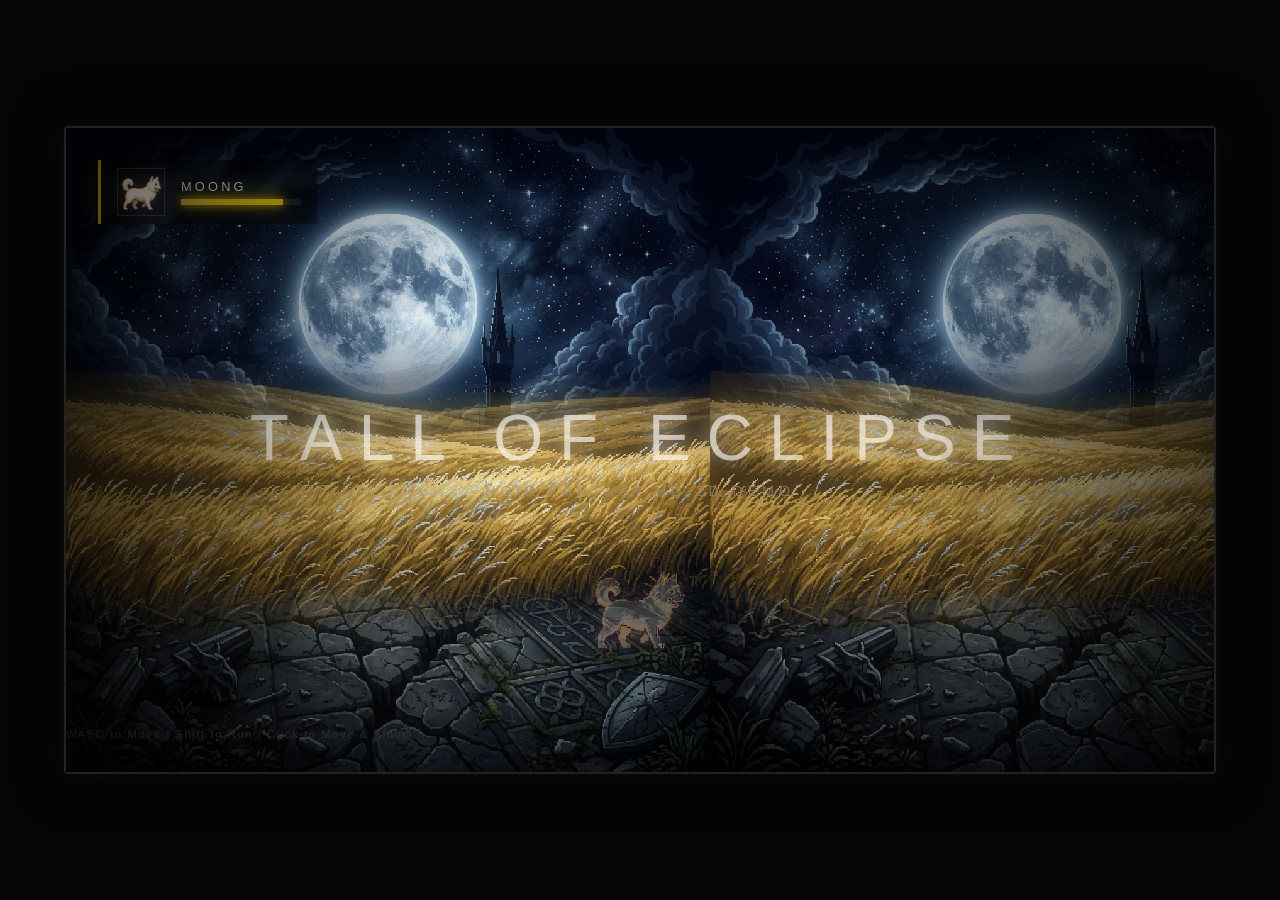
<file: demo/index.html>
<!DOCTYPE html>
<html lang="ko">
<head>
    <meta charset="UTF-8">
    <meta name="viewport" content="width=device-width, initial-scale=1.0">
    <title>Noir Fantasy HD-2D Prototype</title>
    <link rel="stylesheet" href="style.css">
</head>
<body>
    <div class="game-container">
        <div class="parallax-stage" id="stage">
            <!-- Layer 1: Far Background (Moon & Tower) -->
            <div class="layer far-bg" id="layer-far"></div>
            
            <!-- Layer 2: Midground (Golden Field) -->
            <div class="layer mid-bg" id="layer-mid"></div>
            
            <!-- Layer 3: Foreground (Gothic Floor) -->
            <div class="layer fore-bg" id="layer-fore"></div>
            
            <!-- Player Character -->
            <div class="player" id="player"></div>

            <!-- UI Overlay -->
            <div class="ui-overlay">
                <div class="character-status">
                    <div class="avatar"></div>
                    <div class="info">
                        <div class="name">MOONG</div>
                        <div class="hp-bar"><div class="hp-fill"></div></div>
                    </div>
                </div>
                
                <div class="title-card">
                    <h1>TALL OF ECLIPSE</h1>
                    <p>Noir Fantasy HD-2D Demo</p>
                </div>
                
                <div class="controls-hint">WASD to Move / Shift to Run / Click to Move & Bloom</div>
            </div>
        </div>
        
        <!-- Post-processing effects -->
        <div class="vignette"></div>
        <div class="bloom-overlay" id="bloom"></div>
    </div>

    <!-- SVG Filter for Chroma Key (Magenta to Transparent) -->
    <svg width="0" height="0" style="position: absolute;">
        <filter id="chromaKey">
            <feColorMatrix type="matrix" values="
                1 0 0 0 0
                0 1 0 0 0
                0 0 1 0 0
                -1 1 -1 1 0" />
        </filter>
    </svg>

    <script src="main.js"></script>
</body>
</html>
</file>
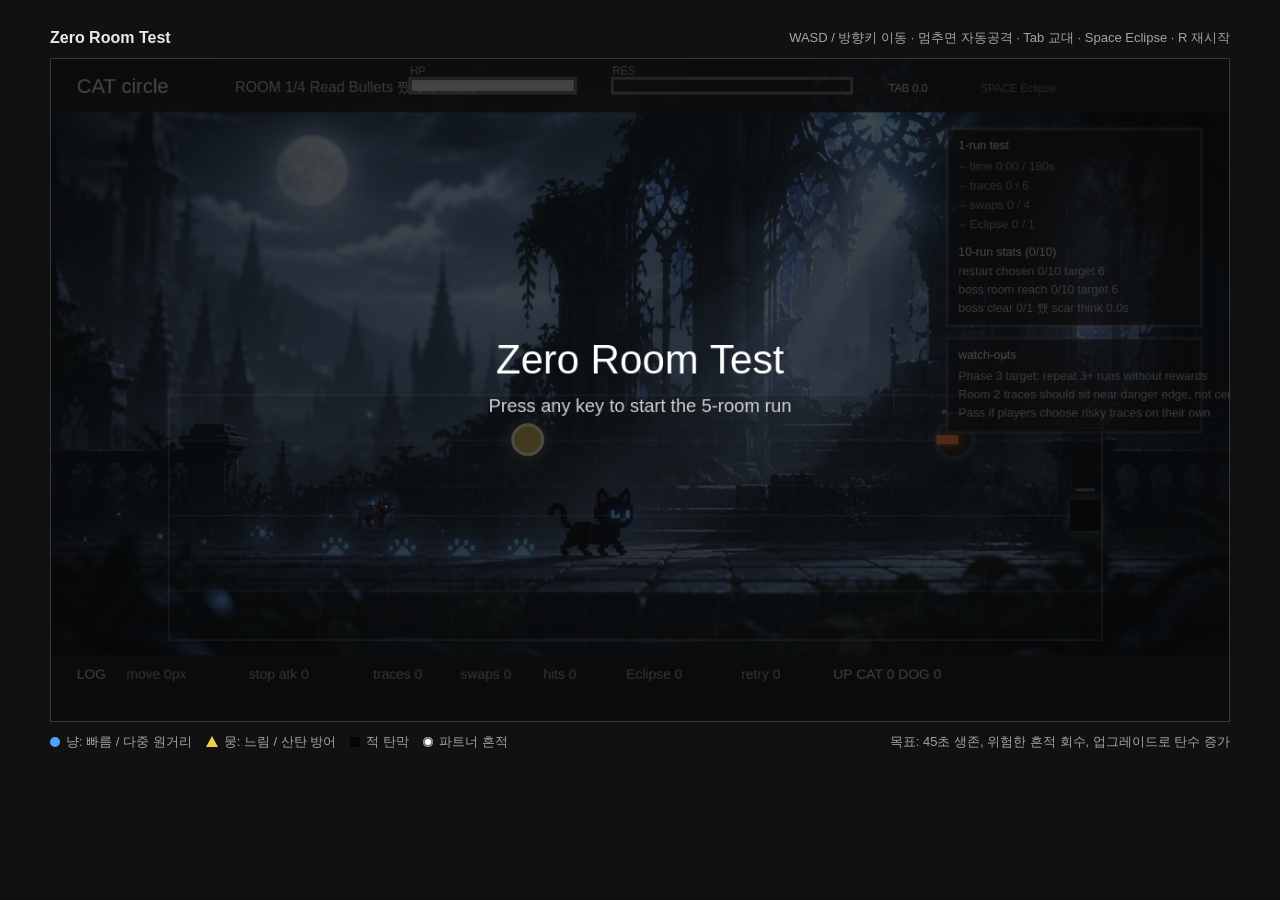
<file: zero-room-test.html>
﻿<!doctype html>
<html lang="ko">
  <head>
    <meta charset="utf-8" />
    <meta name="viewport" content="width=device-width, initial-scale=1" />
    <title>Zero Room Test</title>
    <style>
      :root {
        color-scheme: dark;
        --bg: #111;
        --panel: #181818;
        --ink: #e9e9e9;
        --muted: #a4a4a4;
        --line: #383838;
        --cat: #4aa3ff;
        --dog: #f0cf4c;
        --danger: #9c9c9c;
      }

      * {
        box-sizing: border-box;
      }

      html,
      body {
        margin: 0;
        min-height: 100%;
        background: var(--bg);
        color: var(--ink);
        font-family: Arial, Helvetica, sans-serif;
      }

      body {
        display: grid;
        place-items: center;
        padding: 18px;
      }

      .shell {
        width: min(100%, 1180px);
      }

      .topbar,
      .bottombar {
        display: flex;
        flex-wrap: wrap;
        gap: 10px 18px;
        align-items: center;
        justify-content: space-between;
        min-height: 40px;
        color: var(--muted);
        font-size: 13px;
      }

      .topbar strong {
        color: var(--ink);
        font-size: 16px;
        font-weight: 700;
      }

      .canvas-wrap {
        position: relative;
        width: 100%;
        aspect-ratio: 16 / 9;
        border: 1px solid var(--line);
        background: #202020;
      }

      canvas {
        display: block;
        width: 100%;
        height: 100%;
      }

      .legend {
        display: flex;
        flex-wrap: wrap;
        gap: 8px 14px;
      }

      .chip {
        display: inline-flex;
        align-items: center;
        gap: 6px;
      }

      .dot {
        width: 10px;
        height: 10px;
        display: inline-block;
        background: #777;
      }

      .dot.cat {
        border-radius: 50%;
        background: var(--cat);
      }

      .dot.dog {
        width: 0;
        height: 0;
        border-left: 6px solid transparent;
        border-right: 6px solid transparent;
        border-bottom: 11px solid var(--dog);
        background: transparent;
      }

      .dot.enemy {
        background: #050505;
      }

      .dot.trace {
        border-radius: 50%;
        background: #fff;
        box-shadow: 0 0 0 2px #777 inset;
      }
    </style>
  </head>
  <body>
    <main class="shell">
      <div class="topbar">
        <strong>Zero Room Test</strong>
        <span>WASD / 방향키 이동 · 멈추면 자동공격 · Tab 교대 · Space Eclipse · R 재시작</span>
      </div>
      <div class="canvas-wrap">
        <canvas id="game" width="1280" height="720" aria-label="Zero Room Test playable demo"></canvas>
      </div>
      <div class="bottombar">
        <div class="legend">
          <span class="chip"><i class="dot cat"></i>냥: 빠름 / 다중 원거리</span>
          <span class="chip"><i class="dot dog"></i>뭉: 느림 / 산탄 방어</span>
          <span class="chip"><i class="dot enemy"></i>적 탄막</span>
          <span class="chip"><i class="dot trace"></i>파트너 흔적</span>
        </div>
        <span>목표: 45초 생존, 위험한 흔적 회수, 업그레이드로 탄수 증가</span>
      </div>
    </main>

    <script>
      const canvas = document.getElementById("game");
      const ctx = canvas.getContext("2d");
      const W = canvas.width;
      const H = canvas.height;
      const arena = { x: 90, y: 76, w: 1100, h: 560 };
      const playArea = { x: 128, y: 382, w: 1014, h: 220 };
      const laneYs = [414, 496, 578];
      const keys = new Set();
      const stageArt = {
        night: loadImage("toe8.png"),
        dawn: loadImage("toe6.png"),
        boss: loadImage("assets/boss-stage/airship-boss-stage.png"),
        cat: loadImage("assets/boss-stage/cat-sprite.png"),
        dog: loadImage("assets/boss-stage/dog-sprite.png"),
        tiger: loadImage("assets/boss-stage/tiger-mob.png"),
        humanBossAim: loadImage("assets/boss-stage/human-boss-aim.png"),
        humanBossStand: loadImage("assets/boss-stage/human-boss-stand.png"),
        humanBossProne: loadImage("assets/boss-stage/human-boss-prone.png"),
      };

      const state = {
        started: false,
        over: false,
        clear: false,
        room: 1,
        scar: null,
        time: 0,
        runTime: 0,
        recorded: false,
        end: null,
        history: [],
        last: performance.now(),
        enemies: [],
        bullets: [],
        enemyBullets: [],
        traces: [],
        hazards: [],
        shockwaves: [],
        popups: [],
        spawned: new Set(),
        barrageCd: 0,
        player: null,
        log: null,
      };

      const roles = {
        cat: { label: "CAT", speed: 245, radius: 15, hp: 3, color: "#4aa3ff", shotCd: 0.42, damage: 1 },
        dog: { label: "DOG", speed: 176, radius: 20, hp: 4, color: "#f0cf4c", shotCd: 0.62, damage: 2 },
      };

      const totalRooms = 4;
      const roomNames = ["Read Bullets", "Risk Trace", "Swap Resonance", "Eclipse Clear"];
      const cautionNotes = [
        "Phase 3 target: repeat 3+ runs without rewards",
        "Room 2 traces should sit near danger edge, not center",
        "Pass if players choose risky traces on their own",
      ];
      const scarText = {
        missed: "?뉕컝由??됲꽣: first swap cooldown -30%",
        regret: "誘몃젴 ?됲꽣: first trace resonance +15",
        eclipse: "?붿떇 ?됲꽣: one guard above 80 resonance",
      };
      const scarDefs = [
        { id: "missed", title: "?뉕컝由??됲꽣", desc: "?ㅼ쓬 ??泥?援먮? 荑⑦???-30%" },
        { id: "regret", title: "誘몃젴 ?됲꽣", desc: "?ㅼ쓬 ??泥??붿쟻 怨듬챸 +15" },
        { id: "eclipse", title: "?붿떇 ?됲꽣", desc: "怨듬챸 80% ?댁긽?먯꽌 1??蹂댄샇" },
      ];
      const memoryFragments = {
        traces: "湲곗뼲 議곌컖 01 ??諛⑷툑 ?ㅺ? 吏?섍컙 ?먮━?? ?꾩쭅 ?④린媛 ?⑥븘 ?덉뿀??",
        swaps: "湲곗뼲 議곌컖 02 ???곕━??留뚮굹吏 紐삵뻽吏留? 媛숈? 諛뺤옄濡??吏곸???",
        eclipse: "湲곗뼲 議곌컖 03 ???좉퉸, 媛숈? ?멸퀎???寃?媛숇떎.",
        door: "湲곗뼲 議곌컖 04 ??臾??욊퉴吏 媛붾뒗?? 瑗щ━???우? ?딆븯??",
        clear: "湲곗뼲 議곌컖 05 ???대쾲?먮뒗 議곌툑 ??媛源뚯썱??",
      };

      reset();

      window.addEventListener("keydown", (event) => {
        if (["ArrowUp", "ArrowDown", "ArrowLeft", "ArrowRight", " ", "Tab"].includes(event.key)) {
          event.preventDefault();
        }
        const lowerKey = event.key.toLowerCase();
        if ((state.over || state.clear) && state.end) {
          if (["1", "2", "3"].includes(event.key)) selectScar(Number(event.key) - 1);
          if (event.key === "Enter" && state.end.selectedScar) restartFromEnd();
          return;
        }
        if (!state.started) state.started = true;
        if (!keys.has(lowerKey) && (lowerKey === "w" || lowerKey === "arrowup")) changeLane(-1);
        if (!keys.has(lowerKey) && (lowerKey === "s" || lowerKey === "arrowdown")) changeLane(1);
        if (event.key === "Tab") swap();
        if (event.key === " ") eclipse();
        if (event.key.toLowerCase() === "r") reset();
        keys.add(lowerKey);
      });

      window.addEventListener("keyup", (event) => {
        keys.delete(event.key.toLowerCase());
      });

      canvas.addEventListener("pointerdown", (event) => {
        if (!state.end || (!state.over && !state.clear)) return;
        const rect = canvas.getBoundingClientRect();
        const x = ((event.clientX - rect.left) / rect.width) * W;
        const y = ((event.clientY - rect.top) / rect.height) * H;
        for (let i = 0; i < 3; i += 1) {
          const r = scarRect(i);
          if (x >= r.x && x <= r.x + r.w && y >= r.y && y <= r.y + r.h) selectScar(i);
        }
        const b = restartRect();
        if (x >= b.x && x <= b.x + b.w && y >= b.y && y <= b.y + b.h && state.end.selectedScar) {
          restartFromEnd();
        }
      });

      requestAnimationFrame(loop);

      function reset() {
        state.started = false;
        state.over = false;
        state.clear = false;
        state.room = 1;
        state.scar = localStorage.getItem("zero-room-scar") || null;
        state.time = 0;
        state.runTime = 0;
        state.recorded = false;
        state.end = null;
        state.history = loadHistory();
        state.enemies = [];
        state.bullets = [];
        state.enemyBullets = [];
        state.traces = [];
        state.hazards = [];
        state.shockwaves = [];
        state.popups = [];
        state.spawned = new Set();
        state.barrageCd = 0.8;
        state.player = {
          x: arena.x + arena.w * 0.5,
          y: laneYs[1],
          lane: 1,
          role: "cat",
          hp: 3,
          maxHp: 3,
          resonance: 0,
          invuln: 0,
          guard: 0,
          idle: 0,
          shotCd: 0,
          swapCd: 0,
          eclipseCd: 0,
          upgrades: { cat: 0, dog: 0, eclipse: 0 },
        };
        state.log = {
          retries: Number(localStorage.getItem("zero-room-retries") || 0),
          moveDistance: 0,
          stopAttacks: 0,
          traces: 0,
          swaps: 0,
          hits: 0,
          eclipses: 0,
          deaths: 0,
          damageEvents: [],
          roomsCleared: 0,
          reachedRoom: 1,
          firstTraceUsed: false,
          firstSwapUsed: false,
          sameTraceTouches: 0,
          restartPressed: 0,
          scarBlocked: false,
          upgrades: 0,
        };
        setupRoom(1);
      }

      function setupRoom(room) {
        state.room = room;
        state.log.reachedRoom = Math.max(state.log.reachedRoom, room);
        state.time = 0;
        state.enemies = [];
        state.bullets = [];
        state.enemyBullets = [];
        state.traces = [];
        state.hazards = [];
        state.shockwaves = [];
        state.popups = [];
        state.spawned = new Set();
        state.barrageCd = 0.9;
        state.player.x = playArea.x + playArea.w * 0.22;
        state.player.lane = 1;
        state.player.y = laneYs[state.player.lane];
        state.player.idle = 0;
        state.player.shotCd = 0;
        state.player.swapCd = 0;
        state.player.guard = 0;

        if (room === 1) {
          spawnEnemy(playArea.x + playArea.w + 70, laneYs[1], 0.72, 5);
          spawnTurret(playArea.x + playArea.w - 160, laneYs[0], 4);
          spawnTrace(playArea.x + 390, laneYs[0], "dog", 10);
        } else if (room === 2) {
          spawnEnemy(playArea.x + playArea.w + 60, laneYs[0], 0.78, 5);
          spawnEnemy(playArea.x + playArea.w + 120, laneYs[2], 0.78, 5);
          spawnTurret(playArea.x + playArea.w - 90, laneYs[1], 5);
          spawnTrace(playArea.x + 650, laneYs[1], "cat", 10);
          spawnHazard(playArea.x + 610, laneYs[1], 58, 0.9);
        } else if (room === 3) {
          state.player.resonance = Math.max(state.player.resonance, 55);
          spawnEnemy(playArea.x + playArea.w + 80, laneYs[0], 0.78, 5);
          spawnEnemy(playArea.x + playArea.w + 140, laneYs[2], 0.9, 6);
          spawnTurret(playArea.x + playArea.w - 130, laneYs[1], 5);
          spawnTrace(playArea.x + 470, laneYs[2], "cat", 0);
          spawnHazard(playArea.x + 430, laneYs[2], 54, 0.85);
          spawnTrace(playArea.x + 740, laneYs[0], "dog", 0);
        } else if (room === 4) {
          state.player.resonance = Math.max(state.player.resonance, 60);
          spawnBoss();
          spawnTurret(playArea.x + playArea.w - 90, laneYs[0], 6);
          spawnTrace(playArea.x + 330, laneYs[2], "cat", 5);
          spawnTrace(playArea.x + 820, laneYs[0], "dog", 5);
          spawnHazard(playArea.x + 520, laneYs[1], 58, 0.95);
        }
        addPopup(W / 2, 116, `ROOM ${room}: ${roomNames[room - 1]}`);
      }

      function loop(now) {
        const dt = Math.min(0.033, (now - state.last) / 1000);
        state.last = now;
        update(dt);
        draw();
        requestAnimationFrame(loop);
      }

      function update(dt) {
        const p = state.player;
        if (!state.started || state.over || state.clear) {
          updateEffects(dt);
          return;
        }

        state.time += dt;
        state.runTime += dt;
        timeline();
        updateBarrage(dt);

        const move = inputVector();
        const targetY = laneYs[p.lane];
        const laneMoving = Math.abs(targetY - p.y) > 1;
        const moving = Math.abs(move.x) > 0 || laneMoving;
        const role = roles[p.role];

        if (moving) {
          const beforeX = p.x;
          const beforeY = p.y;
          p.x = clamp(p.x + move.x * role.speed * dt, playArea.x + role.radius, playArea.x + playArea.w - role.radius);
          p.y += (targetY - p.y) * Math.min(1, dt * 12);
          state.log.moveDistance += Math.hypot(p.x - beforeX, p.y - beforeY);
          p.idle = 0;
        } else {
          p.idle += dt;
          autoAttack(dt);
        }

        p.invuln -= dt;
        p.guard -= dt;
        p.swapCd -= dt;
        p.shotCd -= dt;
        p.eclipseCd -= dt;

        updateEnemies(dt);
        updateBullets(dt);
        updateEnemyBullets(dt);
        updateHazards(dt);
        updateTraces();
        updateEffects(dt);

        if (state.room === 4 && !state.enemies.some((enemy) => enemy.boss)) {
          state.clear = true;
          recordRun("clear");
          prepareRunEnd("clear");
        }

        if (p.hp <= 0) {
          state.over = true;
          state.log.deaths += 1;
          recordRun("fail");
          prepareRunEnd("fail");
          localStorage.setItem("zero-room-retries", String(state.log.retries + 1));
        }

        if (state.time >= 45) completeRoom();
      }

      function completeRoom() {
        state.log.roomsCleared += 1;
        if (state.room >= totalRooms) {
          state.clear = true;
          recordRun("clear");
          prepareRunEnd("clear");
          return;
        }
        const nextRoom = state.room + 1;
        state.player.hp = Math.min(state.player.maxHp, state.player.hp + 1);
        grantUpgrade("cat", 1, "ROOM UP");
        grantUpgrade("dog", 1, "ROOM UP");
        setupRoom(nextRoom);
      }

      function recordRun(result) {
        if (state.recorded) return;
        state.recorded = true;
        const run = {
          at: Date.now(),
          result,
          seconds: Math.round(state.runTime),
          traces: state.log.traces,
          swaps: state.log.swaps,
          eclipses: state.log.eclipses,
          reachedRoom: state.log.reachedRoom,
          bossClear: false,
          restarted: false,
          scarChoiceMs: 0,
        };
        state.history = [run, ...loadHistory()].slice(0, 10);
        localStorage.setItem("zero-room-history", JSON.stringify(state.history));
      }

      function loadHistory() {
        try {
          const parsed = JSON.parse(localStorage.getItem("zero-room-history") || "[]");
          return Array.isArray(parsed) ? parsed.slice(0, 10) : [];
        } catch {
          return [];
        }
      }

      function prepareRunEnd(result) {
        if (state.end) return;
        const lastHit = state.log.damageEvents[state.log.damageEvents.length - 1] || null;
        state.end = {
          result,
          reachedRoom: state.log.reachedRoom,
          lastHit,
          memory: chooseMemory(result),
          suggestedScar: chooseScar(),
          choices: scarDefs,
          selectedScar: null,
          openedAt: performance.now(),
          choiceMs: 0,
        };
      }

      function chooseMemory(result) {
        if (result === "clear" && state.room >= totalRooms) return memoryFragments.clear;
        if (state.log.eclipses >= 2) return memoryFragments.eclipse;
        if (state.log.swaps >= 6) return memoryFragments.swaps;
        if (state.log.traces >= 5) return memoryFragments.traces;
        if (state.log.reachedRoom >= totalRooms) return memoryFragments.door;
        return "湲곗뼲 議곌컖 00 ???ㅽ뙣?덉?留? ?붿쟻???⑥븯??";
      }

      function selectScar(index) {
        if (!state.end || !scarDefs[index]) return;
        const scar = scarDefs[index];
        state.end.selectedScar = scar.id;
        state.end.choiceMs = Math.round(performance.now() - state.end.openedAt);
        localStorage.setItem("zero-room-scar", scar.id);
        updateLastRun({ scar: scar.id, scarChoiceMs: state.end.choiceMs });
      }

      function restartFromEnd() {
        if (!state.end || !state.end.selectedScar) return;
        updateLastRun({ restarted: true });
        reset();
      }

      function updateLastRun(patch) {
        const hist = loadHistory();
        if (!hist.length) return;
        hist[0] = { ...hist[0], ...patch };
        state.history = hist.slice(0, 10);
        localStorage.setItem("zero-room-history", JSON.stringify(state.history));
      }

      function chooseScar() {
        if (state.player.resonance >= 80) return "eclipse";
        if (state.log.traces < 5) return "regret";
        if (state.log.swaps < 6 || state.log.sameTraceTouches > 0) return "missed";
        return "missed";
        const lastHit = state.log.damageEvents[state.log.damageEvents.length - 1];
        if (state.player.resonance >= 80) return "eclipse";
        if (state.log.traces === 0) return "regret";
        if (lastHit && lastHit.reason.includes("?ν뙋")) return "crack";
        return "missed";
      }

      function timeline() {
        if (state.room === 2) return timelineTraceRoom();
        if (state.room === 3) return timelineSwapEclipseRoom();
        if (state.room === 4) return timelineBossRoom();
        at(2, () => fireLaneStream(0, 3, 0.55));
        at(5, () => spawnEnemy(playArea.x + playArea.w + 80, laneYs[2], 0.72, 5));
        at(8, () => fireCrossLanes(4));
        at(13, () => spawnEnemy(playArea.x + playArea.w + 100, laneYs[0], 0.75, 5));
        at(16, () => spawnTrace(playArea.x + 620, laneYs[2], "cat", 0));
        at(18, () => fireLaneStream(2, 4, 0.48, "large"));
        at(21, () => fireLaneCurtain(1));
        at(24, () => fireDiagonalRain(4, "down-left"));
        at(27, () => fireCrossLanes(5));
        at(31, () => spawnTrace(playArea.x + 840, laneYs[1], "dog", 0));
        at(34, () => fireLaneCurtain(3));
        at(36, () => fireFan(playArea.x + playArea.w + 45, laneYs[1], Math.PI, 5, 145));
        at(41, () => fireVortex(playArea.x + playArea.w + 35, laneYs[1], 2));
      }

      function timelineTraceRoom() {
        at(3, () => fireLaneStream(2, 4, 0.45));
        at(6, () => {
          fireDiagonalRain(5, "down-left");
          spawnTrace(playArea.x + 430, laneYs[0], "dog", 10);
        });
        at(12, () => spawnEnemy(1040, 520, 1.05, 6));
        at(16, () => {
          fireSlowOrbs(3);
          spawnTrace(playArea.x + 790, laneYs[1], "cat", 10);
        });
        at(22, () => fireLaneStream(1, 5, 0.42));
        at(24, () => fireLaneCurtain(2));
        at(28, () => {
          fireDiagonalRain(6, "up-left");
          spawnTrace(playArea.x + 620, laneYs[2], state.player.role === "cat" ? "dog" : "cat", 10);
        });
        at(33, () => fireCrossLanes(7));
        at(36, () => fireLaneCurtain(4));
        at(38, () => spawnEnemy(210, 520, 1.12, 7));
        at(42, () => fireSlowOrbs(5));
      }

      function timelineSwapEclipseRoom() {
        at(4, () => fireLaneStream(0, 4, 0.45));
        at(7, () => spawnTrace(playArea.x + 300, laneYs[2], "cat", 0));
        at(8, () => fireLaneStream(2, 5, 0.38));
        at(12, () => spawnTrace(playArea.x + 810, laneYs[0], "dog", 0));
        at(15, () => spawnEnemy(1030, 510, 1.08, 7));
        at(19, () => {
          fireLaneStream(0, 3, 0.35);
          fireLaneStream(2, 3, 0.35);
        });
        at(21, () => fireLaneCurtain(1));
        at(24, () => spawnTrace(playArea.x + 535, laneYs[1], state.player.role === "cat" ? "dog" : "cat", 5));
        at(25, () => fireFan(playArea.x + playArea.w + 45, laneYs[1], Math.PI, 7, 138));
        at(28, () => fireVortex(playArea.x + playArea.w + 60, laneYs[1], 3));
        at(31, () => {
          state.player.resonance = Math.max(state.player.resonance, 85);
          spawnTrace(playArea.x + 870, laneYs[2], state.player.role === "cat" ? "dog" : "cat", 0);
        });
        at(36, () => spawnEnemy(240, 500, 1.15, 8));
        at(39, () => fireLaneCurtain(0));
        at(43, () => fireCrossLanes(8));
      }

      function timelineBossRoom() {
        at(4, () => bossPattern("fan"));
        at(7, () => spawnTrace(365, 470, state.player.role === "cat" ? "dog" : "cat", 5));
        at(11, () => bossPattern("drop"));
        at(13, () => bossPattern("curtain"));
        at(15, () => spawnTiger(250, 520, 1.1, 6));
        at(20, () => spawnTrace(965, 455, state.player.role === "cat" ? "dog" : "cat", 5));
        at(23, () => bossPattern("aimed"));
        at(26, () => bossPattern("vortex"));
        at(30, () => bossPattern("fan"));
        at(34, () => bossPattern("drop"));
        at(37, () => bossPattern("curtain"));
        at(39, () => spawnTrace(650, 195, state.player.role === "cat" ? "dog" : "cat", 10));
        at(42, () => bossPattern("vortex"));
      }

      function at(second, fn) {
        const key = String(second);
        if (state.time >= second && !state.spawned.has(key)) {
          state.spawned.add(key);
          fn();
        }
      }

      function updateBarrage(dt) {
        state.barrageCd -= dt;
        if (state.barrageCd > 0) return;
        const roomRate = [0, 2.35, 1.9, 1.55, 1.15][state.room] || 1.6;
        state.barrageCd = roomRate;
        const lane = Math.floor((state.time / roomRate + state.room) % laneYs.length);
        if (state.room === 1) {
          fireEnemyBullet(playArea.x + playArea.w + 50, laneYs[lane], -145, 0, 7, 7, "lane");
          return;
        }
        if (state.room === 2) {
          fireLaneStream(lane, 2, 0.35);
          if (Math.floor(state.time) % 2 === 0) fireEnemyBullet(playArea.x + playArea.w + 70, laneYs[(lane + 1) % 3], -120, lane === 0 ? 34 : -34, 7, 7, "diag");
          return;
        }
        if (state.room === 3) {
          fireLaneCurtain(Math.floor(state.time));
          return;
        }
        fireLaneCurtain(Math.floor(state.time));
        if (Math.floor(state.time) % 3 === 0) fireAimedShot();
      }

      function fireEnemyBullet(x, y, vx, vy, r = 8, life = 7, kind = "orb") {
        state.enemyBullets.push({ x, y, vx, vy, r, life, kind });
      }

      function bulletHellLevel() {
        const roomPush = state.room * 0.45;
        const timePush = Math.min(1.2, state.time / 34);
        const bossPush = state.room === 4 ? 0.9 : 0;
        return 1 + roomPush + timePush + bossPush;
      }

      function fireLaneStream(lane, count, gap, kind = "lane") {
        const density = bulletHellLevel();
        const total = Math.ceil(count * density);
        const spacing = Math.max(42, 74 - density * 9);
        for (let i = 0; i < total; i += 1) {
          const large = kind === "large";
          const wave = Math.sin(i * 0.9) * (large ? 3 : 9);
          fireEnemyBullet(playArea.x + playArea.w + 35 + i * spacing, laneYs[lane] + wave, large ? -104 : -164, 0, large ? 18 : 8, large ? 9 : 8, large ? "large" : "lane");
        }
      }

      function fireCrossLanes(count) {
        const total = Math.ceil(count * bulletHellLevel());
        for (let i = 0; i < total; i += 1) {
          fireEnemyBullet(playArea.x + playArea.w + 40 + i * 62, laneYs[0], -142, 48, 8, 8, "diag");
          fireEnemyBullet(playArea.x + playArea.w + 80 + i * 62, laneYs[2], -142, -48, 8, 8, "diag");
          if (i % 2 === 0) fireEnemyBullet(playArea.x + playArea.w + 110 + i * 62, laneYs[1], -132, i % 4 === 0 ? 36 : -36, 7, 8, "diag");
        }
      }

      function fireDiagonalRain(count, mode) {
        const total = Math.ceil(count * bulletHellLevel());
        for (let i = 0; i < total; i += 1) {
          const y = mode === "up-left" ? laneYs[2] + 28 : laneYs[0] - 28;
          const vy = mode === "up-left" ? -64 : 64;
          fireEnemyBullet(playArea.x + playArea.w + 20 + i * 58, y, -145, vy, 7, 8, "diag");
        }
      }

      function fireSlowOrbs(count) {
        const total = Math.ceil(count * (bulletHellLevel() + 0.4));
        for (let i = 0; i < total; i += 1) {
          fireEnemyBullet(playArea.x + playArea.w + 50 + i * 82, laneYs[i % laneYs.length], -96, 0, 14, 9, "slow");
        }
      }

      function fireFan(x, y, angle, count, speed) {
        const total = Math.ceil(count * (1 + state.room * 0.25));
        const spread = 0.88 + state.room * 0.06;
        for (let i = 0; i < total; i += 1) {
          const t = total === 1 ? 0 : i / (total - 1) - 0.5;
          const a = angle + t * spread;
          fireEnemyBullet(x, y, Math.cos(a) * speed, Math.sin(a) * speed, 8, 7, "fan");
        }
      }

      function fireLaneCurtain(offset = 0) {
        for (let lane = 0; lane < laneYs.length; lane += 1) {
          for (let i = 0; i < 6 + state.room; i += 1) {
            const skip = (i + lane + offset) % 5 === 0;
            if (skip) continue;
            fireEnemyBullet(playArea.x + playArea.w + 80 + i * 58, laneYs[lane], -118 - state.room * 12, 0, 7, 8, "curtain");
          }
        }
      }

      function fireVortex(x, y, arms = 2) {
        const total = 16 + state.room * 5;
        for (let i = 0; i < total; i += 1) {
          const a = Math.PI + (i / total) * Math.PI * arms;
          const speed = 118 + (i % 4) * 18;
          fireEnemyBullet(x, y, Math.cos(a) * speed, Math.sin(a) * speed, 7, 7, "fan");
        }
      }

      function bossPattern(kind) {
        if (kind === "fan") return bossFan();
        if (kind === "drop") return fireDropRain(6);
        if (kind === "curtain") return fireLaneCurtain(Math.floor(state.time));
        if (kind === "vortex") {
          const boss = state.enemies.find((enemy) => enemy.boss);
          if (boss) fireVortex(boss.x - 20, boss.y - 20, 3);
          return;
        }
        if (kind === "aimed") {
          fireAimedShot();
          setTimeout(() => fireAimedShot(), 220);
        }
      }

      function bossFan() {
        const boss = state.enemies.find((enemy) => enemy.boss);
        if (!boss) return;
        fireFan(boss.x - 28, boss.y - 18, Math.PI, 7, 150);
      }

      function fireDropRain(count) {
        const total = Math.ceil(count * (1 + state.room * 0.28));
        for (let i = 0; i < total; i += 1) {
          const x = playArea.x + 110 + i * ((playArea.w - 220) / Math.max(1, total - 1));
          fireEnemyBullet(x, playArea.y - 50, 0, 125, 8, 6, "drop");
        }
      }

      function fireAimedShot() {
        const boss = state.enemies.find((enemy) => enemy.boss);
        if (!boss) return;
        const a = Math.atan2(state.player.y - boss.y, state.player.x - boss.x);
        fireEnemyBullet(boss.x, boss.y - 16, Math.cos(a) * 190, Math.sin(a) * 190, 10, 6, "aimed");
      }

      function inputVector() {
        let x = 0;
        if (keys.has("a") || keys.has("arrowleft")) x -= 1;
        if (keys.has("d") || keys.has("arrowright")) x += 1;
        return { x };
      }

      function changeLane(delta) {
        if (!state.player || state.over || state.clear) return;
        state.player.lane = clamp(state.player.lane + delta, 0, laneYs.length - 1);
      }

      function autoAttack() {
        const p = state.player;
        const role = roles[p.role];
        if (p.idle < 0.22 || p.shotCd > 0) return;
        const enemy = closestEnemy();
        if (!enemy) return;
        const level = currentUpgrade();
        const angle = Math.atan2(enemy.y - p.y, enemy.x - p.x);
        const catCount = Math.min(8, 1 + Math.floor((level + 1) / 2));
        const dogCount = Math.min(7, 1 + Math.floor(level / 2) * 2);
        const count = p.role === "cat" ? catCount : dogCount;
        const spread = p.role === "cat" ? 0.08 + level * 0.018 : 0.22 + level * 0.035;
        const speed = p.role === "cat" ? 560 + level * 28 : 470 + level * 18;
        const baseDamage = role.damage + (p.role === "dog" ? Math.floor(level / 3) : Math.floor(level / 4));
        for (let i = 0; i < count; i += 1) {
          const t = count === 1 ? 0 : i / (count - 1) - 0.5;
          const a = angle + t * spread;
          state.bullets.push({
            x: p.x + Math.cos(a) * 12,
            y: p.y + Math.sin(a) * 12,
            vx: Math.cos(a) * speed,
            vy: Math.sin(a) * speed,
            r: p.role === "cat" ? 4 + Math.min(2, level * 0.25) : 6 + Math.min(3, level * 0.35),
            damage: baseDamage,
            life: p.role === "cat" ? 1.0 + level * 0.03 : 0.82 + level * 0.02,
            pierce: p.role === "cat" && level >= 5 ? 1 : 0,
            role: p.role,
            hit: new Set(),
          });
        }
        p.shotCd = Math.max(0.18, role.shotCd - level * (p.role === "cat" ? 0.035 : 0.025));
        state.log.stopAttacks += 1;
      }

      function swap() {
        const p = state.player;
        if (!state.started || state.over || state.clear || p.swapCd > 0) return;
        const old = p.role;
        spawnTrace(p.x, p.y, old, 8);
        p.role = old === "cat" ? "dog" : "cat";
        p.maxHp = roles[p.role].hp;
        p.hp = Math.min(p.maxHp, p.hp + (p.role === "dog" ? 1 : 0));
        p.resonance = Math.min(100, p.resonance + 5);
        state.log.swaps += 1;
        if (state.log.swaps % 2 === 0) grantUpgrade(p.role, 1, "SYNC");
        p.swapCd = state.scar === "missed" && !state.log.firstSwapUsed ? 1.05 : 1.5;
        state.log.firstSwapUsed = true;
        p.invuln = p.role === "dog" ? 0.5 : 0.22;
        p.guard = p.role === "dog" ? 0.8 : 0;
        addPopup(p.x, p.y - 34, p.role === "dog" ? "GUARD" : "+5");
      }

      function eclipse() {
        const p = state.player;
        if (p.resonance < 100 || p.eclipseCd > 0 || state.over || state.clear) return;
        p.resonance = 0;
        p.eclipseCd = 1.0;
        state.log.eclipses += 1;
        grantUpgrade(p.role, 1, "ECLIPSE");
        state.shockwaves.push({ x: p.x, y: p.y, r: 18, life: 0.65, max: 380 });
        state.enemyBullets = [];
        for (let i = state.enemies.length - 1; i >= 0; i -= 1) {
          const e = state.enemies[i];
          if (Math.hypot(e.x - p.x, e.y - p.y) < 390) state.enemies.splice(i, 1);
        }
      }

      function spawnEnemy(x, y, pressure = 1, hp = 3) {
        const enemy = {
          x: clamp(x, playArea.x + 18, playArea.x + playArea.w - 18),
          y: clamp(y, laneYs[0] - 18, laneYs[laneYs.length - 1] + 18),
          r: 17,
          hp,
          maxHp: hp,
          speed: (126 + Math.random() * 18) * pressure,
          shotCd: 1.1 + Math.random() * 0.8,
        };
        state.enemies.push(enemy);
        return enemy;
      }

      function spawnTurret(x, y, hp = 4) {
        const turret = spawnEnemy(x, y, 0, hp);
        turret.turret = true;
        turret.r = 18;
        turret.shotCd = 0.35;
        return turret;
      }

      function spawnBoss() {
        const boss = spawnEnemy(arena.x + arena.w * 0.5, arena.y + arena.h * 0.64, 0.62, 26);
        boss.r = 38;
        boss.boss = true;
        boss.humanBoss = true;
        boss.phase = "stand";
        return boss;
      }

      function spawnTiger(x, y, pressure = 1, hp = 5) {
        const tiger = spawnEnemy(x, y, pressure, hp);
        tiger.tiger = true;
        tiger.r = 22;
        tiger.chargeCd = 0.4;
        return tiger;
      }

      function spawnTrace(x, y, from, boost) {
        state.traces.push({
          x: clamp(x, playArea.x + 24, playArea.x + playArea.w - 24),
          y: clamp(y, laneYs[0] - 22, laneYs[laneYs.length - 1] + 22),
          r: 18,
          from,
          boost,
          blocked: 0,
          pulse: Math.random() * 10,
        });
      }

      function spawnHazard(x, y, r, warn) {
        state.hazards.push({
          x: clamp(x, arena.x + r, arena.x + arena.w - r),
          y: clamp(y, arena.y + r, arena.y + arena.h - r),
          r,
          warn,
          time: 0,
          hit: false,
        });
      }

      function updateEnemies(dt) {
        const p = state.player;
        for (const e of state.enemies) {
          if (e.humanBoss) {
            if (state.time % 9 > 6) e.phase = "prone";
            else if (state.time % 9 > 3) e.phase = "aim";
            else e.phase = "stand";
          }
          if (e.turret) {
            e.shotCd -= dt;
            if (e.shotCd <= 0) {
              fireEnemyBullet(e.x - 12, e.y, -150, 0, 8, 8, "turret");
              if (state.room >= 3) {
                fireEnemyBullet(e.x - 12, e.y - 14, -132, -28, 7, 8, "turret");
                fireEnemyBullet(e.x - 12, e.y + 14, -132, 28, 7, 8, "turret");
              }
              e.shotCd = Math.max(0.78, 1.55 - state.room * 0.16);
            }
            continue;
          }
          if (e.tiger) {
            e.chargeCd -= dt;
            if (e.chargeCd <= 0) {
              e.x -= 260 * dt;
              if (e.x < playArea.x + 40) e.chargeCd = 1.1;
            }
          }
          const angle = Math.atan2(p.y - e.y, p.x - e.x);
          const moveScale = e.humanBoss && e.phase === "prone" ? 0.25 : 1;
          if (!e.tiger) {
            e.x += Math.cos(angle) * e.speed * moveScale * dt;
            e.y += Math.sin(angle) * e.speed * moveScale * dt;
          }
          e.x = clamp(e.x, playArea.x + e.r, playArea.x + playArea.w - e.r);
          e.y = clamp(e.y, laneYs[0] - 20, laneYs[laneYs.length - 1] + 20);
          if (Math.hypot(e.x - p.x, e.y - p.y) < e.r + roles[p.role].radius) damage("異붿쟻???묒큺", e.x, e.y);
        }
      }

      function updateBullets(dt) {
        for (let i = state.bullets.length - 1; i >= 0; i -= 1) {
          const b = state.bullets[i];
          b.x += b.vx * dt;
          b.y += b.vy * dt;
          b.life -= dt;
          let remove = b.life <= 0;
          for (let j = state.enemies.length - 1; j >= 0; j -= 1) {
            const e = state.enemies[j];
            if (b.hit && b.hit.has(e)) continue;
            if (Math.hypot(e.x - b.x, e.y - b.y) < e.r + b.r) {
              e.hp -= b.damage;
              if (b.hit) b.hit.add(e);
              remove = b.pierce > 0 ? false : true;
              if (b.pierce > 0) b.pierce -= 1;
              addPopup(e.x, e.y - 24, b.role === "cat" && b.pierce >= 0 ? "pierce" : "hit");
              if (e.hp <= 0) state.enemies.splice(j, 1);
              if (remove) break;
            }
          }
          if (remove) state.bullets.splice(i, 1);
        }
      }

      function updateEnemyBullets(dt) {
        const p = state.player;
        for (let i = state.enemyBullets.length - 1; i >= 0; i -= 1) {
          const b = state.enemyBullets[i];
          b.x += b.vx * dt;
          b.y += b.vy * dt;
          b.life -= dt;
          if (Math.hypot(p.x - b.x, p.y - b.y) < roles[p.role].radius + b.r) {
            if (p.role === "dog" && (b.kind === "large" || b.r >= 14) && p.guard <= 0) {
              p.guard = 0.65;
              p.invuln = 0.25;
              addPopup(p.x, p.y - 42, "BIG GUARD");
              state.enemyBullets.splice(i, 1);
              continue;
            }
            damage("?꾨쭑 ?쇨꺽", b.x, b.y, "bullet");
            state.enemyBullets.splice(i, 1);
            continue;
          }
          if (b.life <= 0 || b.x < playArea.x - 90 || b.x > playArea.x + playArea.w + 130 || b.y < playArea.y - 120 || b.y > playArea.y + playArea.h + 80) {
            state.enemyBullets.splice(i, 1);
          }
        }
      }

      function updateHazards(dt) {
        const p = state.player;
        for (let i = state.hazards.length - 1; i >= 0; i -= 1) {
          const h = state.hazards[i];
          h.time += dt;
          if (h.time >= h.warn && h.time <= h.warn + 0.18 && !h.hit) {
            h.hit = true;
            if (Math.hypot(h.x - p.x, h.y - p.y) < h.r + roles[p.role].radius) {
              if (damage("寃쎄퀬 ?ν뙋", h.x, h.y, "hazard")) {
                const a = Math.atan2(p.y - h.y, p.x - h.x);
                p.x = clamp(p.x + Math.cos(a) * 38, arena.x + roles[p.role].radius, arena.x + arena.w - roles[p.role].radius);
                p.y = clamp(p.y + Math.sin(a) * 38, arena.y + roles[p.role].radius, arena.y + arena.h - roles[p.role].radius);
              }
            }
          }
          if (h.time > h.warn + 0.42) state.hazards.splice(i, 1);
        }
      }

      function updateTraces() {
        const p = state.player;
        for (let i = state.traces.length - 1; i >= 0; i -= 1) {
          const t = state.traces[i];
          t.pulse += 0.08;
          if (t.blocked > 0) t.blocked -= 1;
          if (Math.hypot(t.x - p.x, t.y - p.y) < t.r + roles[p.role].radius) {
            if (t.from === p.role) {
              if (t.blocked <= 0) {
                addPopup(t.x, t.y - 28, "SWAP");
                t.blocked = 28;
                state.log.sameTraceTouches += 1;
              }
              continue;
            }
            const dangerBonus = isTraceInArmedHazard(t) ? 10 : 0;
            const scarBonus = state.scar === "regret" && !state.log.firstTraceUsed ? 15 : 0;
            const gain = 35 + t.boost + dangerBonus + scarBonus;
            p.resonance = Math.min(100, p.resonance + gain);
            grantUpgrade(t.from, dangerBonus > 0 ? 2 : 1, dangerBonus > 0 ? "RISK UP" : "TRACE UP");
            state.log.firstTraceUsed = true;
            state.log.traces += 1;
            addPopup(t.x, t.y - 28, `+${gain}`);
            state.traces.splice(i, 1);
          }
        }
      }

      function isTraceInArmedHazard(trace) {
        return state.hazards.some((h) => Math.hypot(h.x - trace.x, h.y - trace.y) < h.r + trace.r);
      }

      function updateEffects(dt) {
        for (let i = state.shockwaves.length - 1; i >= 0; i -= 1) {
          const s = state.shockwaves[i];
          s.life -= dt;
          s.r += (s.max - s.r) * dt * 5.8;
          if (s.life <= 0) state.shockwaves.splice(i, 1);
        }
        for (let i = state.popups.length - 1; i >= 0; i -= 1) {
          const p = state.popups[i];
          p.y -= dt * 24;
          p.life -= dt;
          if (p.life <= 0) state.popups.splice(i, 1);
        }
      }

      function damage(reason, x, y, source = "contact") {
        const p = state.player;
        if (p.invuln > 0) return false;
        if (source === "hazard" && p.role === "dog" && p.guard > 0) {
          p.guard = 0;
          p.invuln = 0.35;
          addPopup(p.x, p.y - 36, "GUARD");
          return false;
        }
        if (state.scar === "eclipse" && p.resonance >= 80 && !state.log.scarBlocked) {
          state.log.scarBlocked = true;
          p.invuln = 0.6;
          addPopup(p.x, p.y - 56, "ECLIPSE SCAR");
          return false;
        }
        let loss = p.role === "dog" ? 0.5 : 1;
        p.hp -= loss;
        p.invuln = p.role === "dog" ? 0.85 : 0.95;
        state.log.hits += 1;
        state.log.damageEvents.push({ t: state.time.toFixed(1), reason, x: Math.round(x), y: Math.round(y) });
        addPopup(p.x, p.y - 36, p.role === "dog" ? "-0.5" : "-1");
        return true;
      }

      function closestEnemy() {
        let best = null;
        let bestD = Infinity;
        for (const e of state.enemies) {
          const d = Math.hypot(e.x - state.player.x, e.y - state.player.y);
          if (d < bestD) {
            best = e;
            bestD = d;
          }
        }
        return best;
      }

      function grantUpgrade(role, amount = 1, label = "UP") {
        const p = state.player;
        if (!p || !p.upgrades || !p.upgrades[role]) {
          if (p && p.upgrades) p.upgrades[role] = 0;
        }
        if (!p || !p.upgrades || !(role in p.upgrades)) return;
        const before = p.upgrades[role];
        p.upgrades[role] = clamp(before + amount, 0, 7);
        if (p.upgrades[role] !== before) {
          state.log.upgrades += p.upgrades[role] - before;
          addPopup(p.x, p.y - 60, `${roles[role].label} ${label} ${p.upgrades[role]}`);
        }
      }

      function currentUpgrade() {
        const p = state.player;
        return p && p.upgrades ? p.upgrades[p.role] || 0 : 0;
      }

      function addPopup(x, y, text) {
        state.popups.push({ x, y, text, life: 0.8 });
      }

      function draw() {
        ctx.clearRect(0, 0, W, H);
        drawRoom();
        drawHazards();
        drawTraces();
        drawBullets();
        drawEnemyBullets();
        drawEnemies();
        drawPlayer();
        drawShockwaves();
        drawEclipseFlash();
        drawPopups();
        drawHud();
        drawCautions();
        if (!state.started) overlay("Zero Room Test", "Press any key to start the 5-room run");
        if ((state.over || state.clear) && state.end) drawRunEndScreen();
      }

      function drawRoom() {
        const warm = state.player && state.player.role === "dog" ? 1 : 0;
        ctx.fillStyle = "#09111a";
        ctx.fillRect(0, 0, W, H);
        if (state.room === 4) {
          drawCover(stageArt.boss, 0, 0, W, H);
        } else {
          drawCover(stageArt.night, 0, 0, W, H);
        }
        if (state.room !== 4 && warm > 0 && stageArt.dawn.complete) {
          ctx.save();
          ctx.globalAlpha = 0.34;
          drawCover(stageArt.dawn, 0, 0, W, H);
          ctx.restore();
        }

        ctx.save();
        const vignette = ctx.createRadialGradient(W * 0.5, H * 0.42, 160, W * 0.5, H * 0.55, 760);
        vignette.addColorStop(0, "rgba(255,255,255,0.02)");
        vignette.addColorStop(0.62, "rgba(4,8,14,0.1)");
        vignette.addColorStop(1, "rgba(0,0,0,0.62)");
        ctx.fillStyle = vignette;
        ctx.fillRect(0, 0, W, H);

        const floorY = playArea.y - 16;
        const floorH = playArea.h + 46;
        ctx.fillStyle = "rgba(12,16,20,0.16)";
        ctx.fillRect(playArea.x, floorY, playArea.w, floorH);
        ctx.strokeStyle = "rgba(220,230,240,0.18)";
        ctx.lineWidth = 2;
        ctx.strokeRect(playArea.x, floorY, playArea.w, floorH);
        ctx.strokeStyle = "rgba(220,230,240,0.1)";
        ctx.lineWidth = 1;
        for (let x = playArea.x + 36; x < playArea.x + playArea.w; x += 72) line(x, floorY, x - 18, floorY + floorH);
        for (const y of laneYs) {
          ctx.strokeStyle = "rgba(255,255,255,0.18)";
          line(playArea.x, y, playArea.x + playArea.w, y);
        }

        ctx.strokeStyle = "rgba(255,255,255,0.1)";
        ctx.setLineDash([8, 8]);
        ctx.strokeRect(playArea.x, playArea.y, playArea.w, playArea.h);
        ctx.setLineDash([]);
        ctx.restore();
      }

      function drawHazards() {
        for (const h of state.hazards) {
          const armed = h.time >= h.warn;
          ctx.beginPath();
          ctx.arc(h.x, h.y, h.r, 0, Math.PI * 2);
          ctx.fillStyle = armed ? "rgba(245,245,245,0.28)" : "rgba(150,170,190,0.18)";
          ctx.fill();
          ctx.strokeStyle = armed ? "#fff" : "rgba(210,225,245,0.78)";
          ctx.lineWidth = armed ? 4 : 2;
          ctx.stroke();
          if (!armed) {
            ctx.beginPath();
            ctx.arc(h.x, h.y, h.r * clamp(h.time / h.warn, 0, 1), 0, Math.PI * 2);
            ctx.strokeStyle = "#d8d8d8";
            ctx.stroke();
          }
        }
      }

      function drawTraces() {
        for (const t of state.traces) {
          const pulse = Math.sin(t.pulse) * 3;
          ctx.beginPath();
          ctx.arc(t.x, t.y, t.r + pulse, 0, Math.PI * 2);
          ctx.fillStyle = t.from === "cat" ? "rgba(104,190,255,0.78)" : "rgba(255,214,94,0.78)";
          ctx.fill();
          ctx.lineWidth = 3;
          ctx.shadowColor = t.from === "cat" ? "#69c5ff" : "#ffd86d";
          ctx.shadowBlur = 16;
          ctx.strokeStyle = "#ffffff";
          ctx.stroke();
          ctx.shadowBlur = 0;
        }
      }

      function drawBullets() {
        for (const b of state.bullets) {
          ctx.beginPath();
          ctx.arc(b.x, b.y, b.r, 0, Math.PI * 2);
          ctx.fillStyle = b.role === "dog" ? "rgba(255,218,88,0.92)" : "rgba(100,190,255,0.92)";
          ctx.shadowColor = b.role === "dog" ? "#ffd75c" : "#6ec8ff";
          ctx.shadowBlur = b.pierce > 0 ? 12 : 6;
          ctx.fill();
        }
        ctx.shadowBlur = 0;
      }

      function drawEnemyBullets() {
        for (const b of state.enemyBullets) {
          ctx.save();
          ctx.translate(b.x, b.y);
          ctx.scale(1.35, 0.82);
          ctx.beginPath();
          ctx.arc(0, 0, b.r, 0, Math.PI * 2);
          ctx.fillStyle = b.kind === "drop" ? "rgba(190,220,255,0.9)" : "rgba(255,120,70,0.88)";
          ctx.shadowColor = b.kind === "drop" ? "#b8dcff" : "#ff744d";
          ctx.shadowBlur = 12;
          ctx.fill();
          ctx.strokeStyle = "rgba(255,255,255,0.75)";
          ctx.lineWidth = 1.5;
          ctx.stroke();
          ctx.restore();
        }
      }

      function drawEnemies() {
        for (const e of state.enemies) {
          ctx.save();
          ctx.shadowColor = "rgba(255,255,255,0.35)";
          ctx.shadowBlur = 10;
          if (e.boss) {
            drawBossSprite(e);
          } else if (e.tiger) {
            drawSprite(stageArt.tiger, e.x, e.y, 72, 58, "#ff9b2f");
          } else if (e.turret) {
            ctx.fillStyle = "#2a1c13";
            ctx.beginPath();
            ctx.arc(e.x, e.y, e.r, 0, Math.PI * 2);
            ctx.fill();
            ctx.fillStyle = "#ff7a34";
            ctx.fillRect(e.x - 20, e.y - 5, 24, 10);
          } else {
            ctx.fillStyle = "#050505";
            ctx.fillRect(e.x - e.r, e.y - e.r, e.r * 2, e.r * 2);
          }
          ctx.restore();
          ctx.fillStyle = "#666";
          const barW = e.boss ? 78 : 20;
          ctx.fillRect(e.x - barW / 2, e.y - e.r - 12, barW * (e.hp / e.maxHp), e.boss ? 6 : 3);
        }
      }

      function drawBossSprite(enemy) {
        const sprite = enemy.phase === "prone" ? stageArt.humanBossProne : enemy.phase === "aim" ? stageArt.humanBossAim : stageArt.humanBossStand;
        const w = enemy.phase === "prone" ? 94 : 82;
        const h = enemy.phase === "prone" ? 58 : 86;
        if (drawSprite(sprite, enemy.x, enemy.y, w, h, "#ff5733")) return;
        ctx.fillStyle = "#2a0a0a";
        ctx.beginPath();
        ctx.moveTo(enemy.x, enemy.y - enemy.r);
        ctx.lineTo(enemy.x - enemy.r * 1.15, enemy.y + enemy.r * 0.9);
        ctx.lineTo(enemy.x + enemy.r * 1.15, enemy.y + enemy.r * 0.9);
        ctx.closePath();
        ctx.fill();
      }

      function drawSprite(sprite, x, y, w, h, glow) {
        if (!sprite.complete || !sprite.naturalWidth) return false;
        ctx.save();
        ctx.shadowColor = glow;
        ctx.shadowBlur = 12;
        ctx.drawImage(sprite, x - w / 2, y - h * 0.72, w, h);
        ctx.restore();
        return true;
      }

      function drawPlayer() {
        const p = state.player;
        const role = roles[p.role];
        ctx.save();
        ctx.globalAlpha = p.invuln > 0 && Math.floor(performance.now() / 70) % 2 ? 0.45 : 1;
        ctx.fillStyle = "rgba(0,0,0,0.38)";
        ctx.beginPath();
        ctx.ellipse(p.x, p.y + 13, p.role === "cat" ? 24 : 28, 7, 0, 0, Math.PI * 2);
        ctx.fill();
        const sprite = p.role === "cat" ? stageArt.cat : stageArt.dog;
        const size = p.role === "cat" ? 58 : 64;
        if (!drawSprite(sprite, p.x, p.y, size, size, role.color)) {
          ctx.fillStyle = role.color;
          ctx.beginPath();
          ctx.arc(p.x, p.y, role.radius, 0, Math.PI * 2);
          ctx.fill();
        }
        if (p.role === "dog" && p.guard > 0) {
          ctx.beginPath();
          ctx.arc(p.x, p.y, role.radius + 18, 0, Math.PI * 2);
          ctx.strokeStyle = "rgba(255,255,255,0.9)";
          ctx.lineWidth = 3;
          ctx.stroke();
        }
        ctx.restore();
      }

      function drawShockwaves() {
        for (const s of state.shockwaves) {
          ctx.beginPath();
          ctx.arc(s.x, s.y, s.r, 0, Math.PI * 2);
          ctx.strokeStyle = `rgba(255,255,255,${Math.max(0, s.life / 0.65)})`;
          ctx.lineWidth = 10;
          ctx.stroke();
        }
      }

      function drawEclipseFlash() {
        if (!state.shockwaves.length) return;
        const power = Math.max(...state.shockwaves.map((s) => Math.max(0, s.life / 0.65)));
        ctx.save();
        ctx.globalCompositeOperation = "screen";
        ctx.fillStyle = `rgba(190,220,255,${0.18 * power})`;
        ctx.fillRect(0, 0, W, H);
        ctx.restore();
      }

      function drawPopups() {
        ctx.textAlign = "center";
        ctx.font = "18px Arial";
        for (const p of state.popups) {
          ctx.globalAlpha = Math.max(0, p.life / 0.8);
          ctx.fillStyle = "#fff";
          ctx.fillText(p.text, p.x, p.y);
        }
        ctx.globalAlpha = 1;
      }

      function drawHud() {
        const p = state.player;
        const role = roles[p.role];
        ctx.fillStyle = "rgba(16,16,16,0.86)";
        ctx.fillRect(0, 0, W, 58);
        ctx.fillRect(0, H - 72, W, 72);

        ctx.fillStyle = "#e9e9e9";
        ctx.font = "22px Arial";
        ctx.textAlign = "left";
        ctx.fillText(`${p.role === "cat" ? "CAT" : "DOG"} ${p.role === "cat" ? "circle" : "triangle"}`, 28, 37);
        ctx.font = "16px Arial";
        ctx.fillStyle = "#bcbcbc";
        ctx.fillText(`ROOM ${state.room}/${totalRooms} ${roomNames[state.room - 1]} 쨌 ${Math.min(45, state.time).toFixed(1)} / 45.0`, 200, 36);

        drawBar(390, 21, 180, 16, p.hp / p.maxHp, "#d9d9d9", "HP");
        drawBar(610, 21, 260, 16, p.resonance / 100, "#ffffff", "RES");

        ctx.fillStyle = p.swapCd > 0 ? "#777" : "#e9e9e9";
        ctx.fillText(`TAB ${Math.max(0, p.swapCd).toFixed(1)}`, 910, 36);
        ctx.fillStyle = p.resonance >= 100 ? "#fff" : "#777";
        ctx.fillText("SPACE Eclipse", 1010, 36);

        const y = H - 46;
        ctx.fillStyle = "#d7d7d7";
        ctx.font = "15px Arial";
        ctx.fillText(`LOG`, 28, y);
        ctx.fillStyle = "#a8a8a8";
        ctx.fillText(`move ${Math.round(state.log.moveDistance)}px`, 82, y);
        ctx.fillText(`stop atk ${state.log.stopAttacks}`, 215, y);
        ctx.fillText(`traces ${state.log.traces}`, 350, y);
        ctx.fillText(`swaps ${state.log.swaps}`, 445, y);
        ctx.fillText(`hits ${state.log.hits}`, 535, y);
        ctx.fillText(`Eclipse ${state.log.eclipses}`, 625, y);
        ctx.fillText(`retry ${state.log.retries}`, 750, y);
        ctx.fillStyle = "#d7d7d7";
        ctx.fillText(`UP CAT ${p.upgrades.cat} DOG ${p.upgrades.dog}`, 850, y);
        if (state.scar) ctx.fillText(scarText[state.scar] || state.scar, 1030, y);

        const lastHit = state.log.damageEvents[state.log.damageEvents.length - 1];
        if (lastHit && !state.scar) ctx.fillText(`last hit: ${lastHit.t}s (${lastHit.x}, ${lastHit.y})`, 1030, y);
        drawRunStats();
      }

      function drawRunStats() {
        const x = W - 306;
        const y = 76;
        const w = 276;
        const h = 214;
        const hist = state.history;
        const attempts = hist.length;
        const restarts = hist.filter((r) => r.restarted).length;
        const reachedFinal = hist.filter((r) => r.reachedRoom >= totalRooms).length;
        const clears = hist.filter((r) => r.result === "clear").length;
        const avgChoice = hist.filter((r) => r.scarChoiceMs).reduce((sum, r, _, arr) => sum + r.scarChoiceMs / arr.length, 0);
        const currentPass = {
          time: state.runTime >= 150 && state.runTime <= 220,
          traces: state.log.traces >= 6,
          swaps: state.log.swaps >= 4,
          eclipse: state.log.eclipses >= 1,
        };

        ctx.save();
        ctx.fillStyle = "rgba(12,12,12,0.76)";
        ctx.fillRect(x, y, w, h);
        ctx.strokeStyle = "rgba(255,255,255,0.18)";
        ctx.strokeRect(x, y, w, h);
        ctx.textAlign = "left";
        ctx.font = "13px Arial";
        ctx.fillStyle = "#f2f2f2";
        ctx.fillText("1-run test", x + 12, y + 22);
        drawCheck(x + 12, y + 45, currentPass.time, `time ${formatTime(state.runTime)} / 180s`);
        drawCheck(x + 12, y + 66, currentPass.traces, `traces ${state.log.traces} / 6`);
        drawCheck(x + 12, y + 87, currentPass.swaps, `swaps ${state.log.swaps} / 4`);
        drawCheck(x + 12, y + 108, currentPass.eclipse, `Eclipse ${state.log.eclipses} / 1`);

        ctx.fillStyle = "#f2f2f2";
        ctx.fillText(`10-run stats (${attempts}/10)`, x + 12, y + 138);
        ctx.fillStyle = "#bdbdbd";
        ctx.fillText(`restart chosen ${restarts}/10 target 6`, x + 12, y + 159);
        ctx.fillText(`boss room reach ${reachedFinal}/10 target 6`, x + 12, y + 179);
        ctx.fillText(`boss clear ${clears}/${attempts || 1} 쨌 scar think ${(avgChoice / 1000).toFixed(1)}s`, x + 12, y + 199);
        ctx.restore();
      }

      function drawCautions() {
        const x = W - 306;
        const y = 304;
        ctx.save();
        ctx.fillStyle = "rgba(12,12,12,0.64)";
        ctx.fillRect(x, y, 276, 102);
        ctx.strokeStyle = "rgba(255,255,255,0.14)";
        ctx.strokeRect(x, y, 276, 102);
        ctx.textAlign = "left";
        ctx.font = "13px Arial";
        ctx.fillStyle = "#f2f2f2";
        ctx.fillText("watch-outs", x + 12, y + 22);
        ctx.fillStyle = "#bdbdbd";
        for (let i = 0; i < cautionNotes.length; i += 1) {
          ctx.fillText(cautionNotes[i], x + 12, y + 45 + i * 20);
        }
        ctx.restore();
      }

      function drawRunEndScreen() {
        const end = state.end;
        ctx.save();
        ctx.fillStyle = "rgba(8,8,8,0.88)";
        ctx.fillRect(0, 0, W, H);
        ctx.textAlign = "left";
        ctx.fillStyle = "#ffffff";
        ctx.font = "34px Arial";
        ctx.fillText(end.result === "clear" ? "Run Clear" : "Run End", 110, 96);
        ctx.font = "18px Arial";
        ctx.fillStyle = "#d6d6d6";
        ctx.fillText(`Reached: Room ${end.reachedRoom}/${totalRooms} 쨌 ${roomNames[end.reachedRoom - 1]}`, 110, 138);
        ctx.fillText(`Time: ${formatTime(state.runTime)}`, 110, 166);
        ctx.fillText(`Traces: ${state.log.traces}   Swaps: ${state.log.swaps}   Eclipse: ${state.log.eclipses}   Hits: ${state.log.hits}`, 110, 194);
        ctx.fillStyle = "#aeb4bd";
        const hitText = end.lastHit ? `${end.lastHit.t}s - ${end.lastHit.reason} (${end.lastHit.x}, ${end.lastHit.y})` : "none";
        ctx.fillText(`Last hit: ${hitText}`, 110, 232);
        ctx.fillStyle = "#ffffff";
        ctx.font = "20px Arial";
        ctx.fillText("Choose one scar for the next run", 110, 284);
        for (let i = 0; i < 3; i += 1) drawScarChoice(i);
        ctx.fillStyle = "#d6d6d6";
        ctx.font = "18px Arial";
        ctx.fillText("Memory fragment", 110, 500);
        ctx.fillStyle = "#ffffff";
        ctx.fillText(end.memory, 110, 532);
        const btn = restartRect();
        ctx.fillStyle = end.selectedScar ? "#ffffff" : "#5f5f5f";
        ctx.fillRect(btn.x, btn.y, btn.w, btn.h);
        ctx.fillStyle = "#111111";
        ctx.font = "20px Arial";
        ctx.textAlign = "center";
        ctx.fillText("?ㅼ떆 ?붿쟻???곕씪媛꾨떎", btn.x + btn.w / 2, btn.y + 32);
        ctx.textAlign = "left";
        ctx.fillStyle = "#9f9f9f";
        ctx.font = "14px Arial";
        ctx.fillText("Keys: 1-3 choose scar 쨌 Enter restart", btn.x, btn.y + 72);
        ctx.restore();
      }

      function drawScarChoice(index) {
        const end = state.end;
        const scar = scarDefs[index];
        const r = scarRect(index);
        const selected = end.selectedScar === scar.id;
        const suggested = end.suggestedScar === scar.id;
        ctx.fillStyle = selected ? "rgba(255,255,255,0.92)" : "rgba(32,32,32,0.92)";
        ctx.fillRect(r.x, r.y, r.w, r.h);
        ctx.strokeStyle = suggested ? "#ffffff" : "rgba(255,255,255,0.22)";
        ctx.lineWidth = suggested ? 3 : 1;
        ctx.strokeRect(r.x, r.y, r.w, r.h);
        ctx.fillStyle = selected ? "#111111" : "#ffffff";
        ctx.font = "18px Arial";
        ctx.fillText(`${index + 1}. ${scar.title}`, r.x + 18, r.y + 32);
        ctx.font = "14px Arial";
        ctx.fillText(scar.desc, r.x + 18, r.y + 60);
        if (suggested) {
          ctx.font = "12px Arial";
          ctx.fillText("suggested by this run", r.x + 18, r.y + 84);
        }
      }

      function scarRect(index) {
        return { x: 110 + index * 350, y: 310, w: 315, h: 112 };
      }

      function restartRect() {
        return { x: 110, y: 574, w: 310, h: 48 };
      }

      function drawCheck(x, y, ok, text) {
        ctx.fillStyle = ok ? "#ffffff" : "#8f8f8f";
        ctx.fillText(`${ok ? "OK" : "--"} ${text}`, x, y);
      }

      function formatTime(seconds) {
        const total = Math.round(seconds);
        return `${Math.floor(total / 60)}:${String(total % 60).padStart(2, "0")}`;
      }

      function drawBar(x, y, w, h, ratio, color, label) {
        ctx.strokeStyle = "#777";
        ctx.strokeRect(x, y, w, h);
        ctx.fillStyle = color;
        ctx.fillRect(x + 2, y + 2, (w - 4) * clamp(ratio, 0, 1), h - 4);
        ctx.fillStyle = "#aaa";
        ctx.font = "12px Arial";
        ctx.fillText(label, x, y - 4);
      }

      function overlay(title, subtitle) {
        ctx.fillStyle = "rgba(10,10,10,0.72)";
        ctx.fillRect(0, 0, W, H);
        ctx.textAlign = "center";
        ctx.fillStyle = "#fff";
        ctx.font = "44px Arial";
        ctx.fillText(title, W / 2, H / 2 - 18);
        ctx.fillStyle = "#cfcfcf";
        ctx.font = "20px Arial";
        ctx.fillText(subtitle, W / 2, H / 2 + 24);
      }

      function line(x1, y1, x2, y2) {
        ctx.beginPath();
        ctx.moveTo(x1 + 0.5, y1 + 0.5);
        ctx.lineTo(x2 + 0.5, y2 + 0.5);
        ctx.stroke();
      }

      function clamp(value, min, max) {
        return Math.max(min, Math.min(max, value));
      }

      function loadImage(src) {
        const img = new Image();
        img.src = src;
        return img;
      }

      function drawCover(img, x, y, w, h) {
        if (!img.complete || !img.naturalWidth) return;
        const scale = Math.max(w / img.naturalWidth, h / img.naturalHeight);
        const sw = w / scale;
        const sh = h / scale;
        const sx = (img.naturalWidth - sw) * 0.5;
        const sy = (img.naturalHeight - sh) * 0.5;
        ctx.drawImage(img, sx, sy, sw, sh, x, y, w, h);
      }
    </script>
  </body>
</html>
</file>
<file: demo/style.css>
:root {
    --bg-color: #050505;
    --accent-gold: rgba(255, 215, 0, 0.2);
    --accent-silver: rgba(200, 200, 255, 0.1);
}

* {
    margin: 0;
    padding: 0;
    box-sizing: border-box;
}

body {
    background-color: var(--bg-color);
    color: white;
    font-family: 'Inter', -apple-system, BlinkMacSystemFont, "Segoe UI", Roboto, sans-serif;
    overflow: hidden;
    height: 100vh;
    display: flex;
    justify-content: center;
    align-items: center;
}

.game-container {
    position: relative;
    width: 90vw;
    aspect-ratio: 16 / 9;
    max-height: 90vh;
    background: #000;
    border: 2px solid #222;
    box-shadow: 0 0 50px rgba(0, 0, 0, 0.5), 0 0 20px rgba(255, 255, 255, 0.05);
    overflow: hidden;
    border-radius: 4px;
}

.parallax-stage {
    position: relative;
    width: 100%;
    height: 100%;
    cursor: crosshair;
}

.layer {
    position: absolute;
    top: 0;
    left: 0;
    width: 100%;
    height: 100%;
    background-size: auto 100%; /* Height 100%, Width auto to allow tiling */
    background-position: center;
    background-repeat: repeat-x;
    image-rendering: pixelated;
    transition: transform 0.05s linear;
}

/* Layer Images */
.far-bg {
    background-image: url('assets/backgrounds/far_bg_v2.png');
    z-index: 1;
}

.mid-bg {
    background-image: url('assets/backgrounds/mid_bg_v2.png');
    z-index: 2;
    /* Use mask to hide top 30% for a cleaner transition */
    mask-image: linear-gradient(to bottom, transparent 30%, black 50%);
}

.fore-bg {
    background-image: url('assets/backgrounds/fore_bg_v2.png');
    z-index: 3;
    /* Mask out the top 70% to only show the floor part */
    mask-image: linear-gradient(to bottom, transparent 70%, black 80%);
}

/* Player Character */
.player {
    position: absolute;
    width: 128px;
    height: 128px;
    background-image: url('assets/sprites/dog_sheet.png');
    background-size: 384px 384px; /* 3x3 grid of 128px */
    z-index: 5;
    bottom: 10%; /* Starting height on the floor */
    left: 50%;
    transform: translate(-50%, 0);
    image-rendering: pixelated;
    pointer-events: none;
    filter: url('#chromaKey'); /* Remove magenta background */
}

/* Animations */
@keyframes walk-cycle {
    0% { background-position: 0 0; }
    11.1% { background-position: -128px 0; }
    22.2% { background-position: -256px 0; }
    33.3% { background-position: 0 -128px; }
    44.4% { background-position: -128px -128px; }
    55.5% { background-position: -256px -128px; }
    66.6% { background-position: 0 -256px; }
    77.7% { background-position: -128px -256px; }
    88.8% { background-position: -256px -256px; }
    100% { background-position: 0 0; }
}

.player-walking {
    animation: walk-cycle 0.8s steps(1) infinite;
}

.player-idle {
    background-position: 0 0;
}

/* UI Elements */
.ui-overlay {
    position: absolute;
    top: 0;
    left: 0;
    width: 100%;
    height: 100%;
    z-index: 10;
    pointer-events: none;
    background: radial-gradient(circle, transparent 20%, rgba(0, 0, 0, 0.4) 100%);
}

.character-status {
    position: absolute;
    top: 2rem;
    left: 2rem;
    display: flex;
    align-items: center;
    gap: 1rem;
    background: rgba(0, 0, 0, 0.5);
    padding: 0.5rem 1rem;
    border-left: 3px solid gold;
    backdrop-filter: blur(5px);
}

.avatar {
    width: 48px;
    height: 48px;
    background-image: url('assets/sprites/dog_sheet.png');
    background-size: 144px 144px;
    background-position: 0 0;
    border: 1px solid rgba(255, 255, 255, 0.2);
}

.info .name {
    font-size: 0.8rem;
    letter-spacing: 0.2rem;
    margin-bottom: 0.3rem;
}

.hp-bar {
    width: 120px;
    height: 6px;
    background: rgba(255, 255, 255, 0.1);
}

.hp-fill {
    width: 85%;
    height: 100%;
    background: linear-gradient(to right, #d4af37, #ffd700);
    box-shadow: 0 0 10px gold;
}

.title-card {
    position: absolute;
    width: 100%;
    height: 100%;
    display: flex;
    flex-direction: column;
    justify-content: center;
    align-items: center;
    opacity: 0.8;
}

.title-card h1 {
    font-size: 4rem;
    letter-spacing: 1rem;
    font-weight: 200;
    color: #fff;
    text-shadow: 0 0 20px rgba(255, 255, 255, 0.5);
    margin-bottom: 0.5rem;
}

.title-card p {
    font-size: 0.9rem;
    letter-spacing: 0.3rem;
    color: #888;
    text-transform: uppercase;
}

.controls-hint {
    position: absolute;
    bottom: 2rem;
    font-size: 0.7rem;
    color: #444;
    letter-spacing: 0.1rem;
}

/* Post Processing */
.vignette {
    position: absolute;
    top: 0;
    left: 0;
    width: 100%;
    height: 100%;
    background: radial-gradient(circle, transparent 40%, rgba(0, 0, 0, 0.8) 120%);
    pointer-events: none;
    z-index: 20;
}

.bloom-overlay {
    position: absolute;
    top: 0;
    left: 0;
    width: 100%;
    height: 100%;
    background: transparent;
    pointer-events: none;
    z-index: 15;
    mix-blend-mode: screen;
    backdrop-filter: blur(10px) brightness(1.2);
    opacity: 0.3;
    transition: opacity 0.5s ease;
}

.bloom-active {
    opacity: 0.6;
}
</file>
